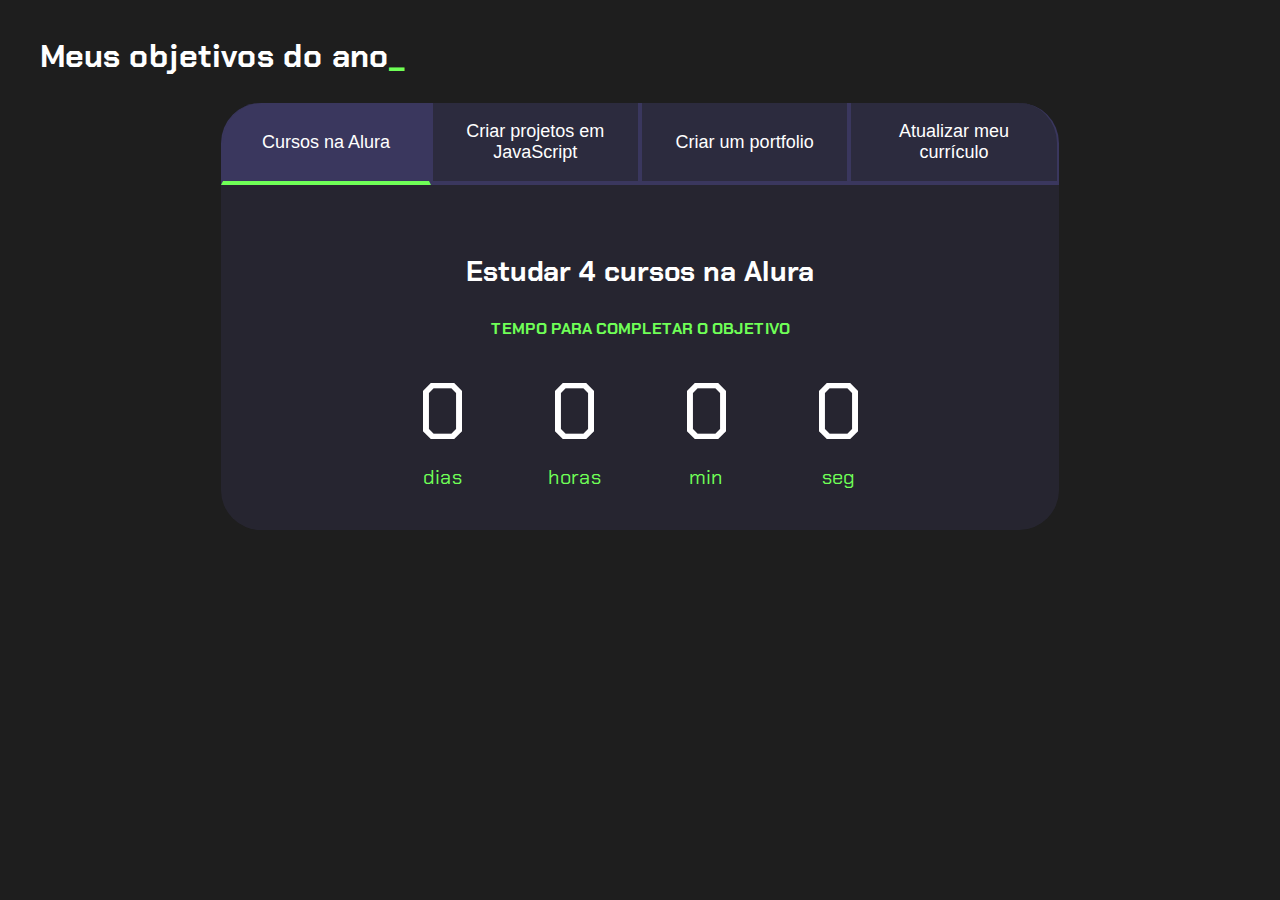
<file: index.html>
<!DOCTYPE html>
<html lang="pt-br">
<head>
  <meta charset="UTF-8">
  <meta name="viewport" content="width=device-width, initial-scale=1.0">
  <title>Meus objetivos do ano</title>
  <link rel="stylesheet" href="style.css">
</head>
<body>
  <section class="conteudo-principal">
    <h2 class="titulo-principal">Meus objetivos do ano<span>_</span></h2>
    <div class="conteudo">
    <div class="botoes">
      <button class="botao ativo">Cursos na Alura</button>
      <button class="botao ">Criar projetos em JavaScript</button>
      <button class="botao ">Criar um portfolio</button>
      <button class="botao ">Atualizar meu currículo</button>
    </div>
    <div class="abas-textos">
      <div class="aba-conteudo ativo">
        <h3 class="aba-conteudo-titulo-pricipal">Estudar 4 cursos na Alura</h3>
        <h4 class="aba-conteudo-titulos-secundario">Tempo para completar o objetivo</h4>
        <div class="contador">
          <div class="contador-digito">
            <p class="contador-digito-numero" id="dias0"></p>
            <p class="contador-digito-texto">dias</p>
          </div>
          <div class="contador-digito">
            <p class="contador-digito-numero" id="horas0"></p>
            <p class="contador-digito-texto">horas</p>
          </div>
          <div class="contador-digito">
            <p class="contador-digito-numero" id="min0"></p>
            <p class="contador-digito-texto">min</p>
          </div>
          <div class="contador-digito">
            <p class="contador-digito-numero" id="seg0"></p>
            <p class="contador-digito-texto">seg</p>
          </div>
        </div>
      </div>
      <div class="aba-conteudo ">
        <h3 class="aba-conteudo-titulo-pricipal">Criar 5 projetos em JavaScript</h3>
        <h4 class="aba-conteudo-titulos-secundario">Tempo para completar o objetivo</h4>
        <div class="contador">
          <div class="contador-digito">
            <p class="contador-digito-numero" id="dias1"></p>
            <p class="contador-digito-texto">dias</p>
          </div>
          <div class="contador-digito">
            <p class="contador-digito-numero" id="horas1"></p>
            <p class="contador-digito-texto">horas</p>
          </div>
          <div class="contador-digito">
            <p class="contador-digito-numero" id="min1"></p>
            <p class="contador-digito-texto">min</p>
          </div>
          <div class="contador-digito">
            <p class="contador-digito-numero" id="seg1"></p>
            <p class="contador-digito-texto">seg</p>
          </div>
        </div>
      </div>
      <div class="aba-conteudo ">
        <h3 class="aba-conteudo-titulo-pricipal">Criar um portfolio com meus 3 melhores projetos</h3>
        <h4 class="aba-conteudo-titulos-secundario">Tempo para completar o objetivo</h4>
        <div class="contador">
          <div class="contador-digito">
            <p class="contador-digito-numero" id="dias2"></p>
            <p class="contador-digito-texto">dias</p>
          </div>
          <div class="contador-digito">
            <p class="contador-digito-numero" id="horas2"></p>
            <p class="contador-digito-texto">horas</p>
          </div>
          <div class="contador-digito">
            <p class="contador-digito-numero" id="min2"></p>
            <p class="contador-digito-texto">min</p>
          </div>
          <div class="contador-digito">
            <p class="contador-digito-numero" id="seg2"></p>
            <p class="contador-digito-texto">seg</p>
          </div>
        </div>
      </div>
      <div class="aba-conteudo ">
        <h3 class="aba-conteudo-titulo-pricipal">Atualizar meu curriculo com os certificados da Alura</h3>
        <h4 class="aba-conteudo-titulos-secundario">Tempo para completar o objetivo</h4>
        <div class="contador">
          <div class="contador-digito">
            <p class="contador-digito-numero" id="dias3"></p>
            <p class="contador-digito-texto">dias</p>
          </div>
          <div class="contador-digito">
            <p class="contador-digito-numero" id="horas3"></p>
            <p class="contador-digito-texto">horas</p>
          </div>
          <div class="contador-digito">
            <p class="contador-digito-numero" id="min3"></p>
            <p class="contador-digito-texto">min</p>
          </div>
          <div class="contador-digito">
            <p class="contador-digito-numero" id="seg3"></p>
            <p class="contador-digito-texto">seg</p>
          </div>
        </div>
      </div>
    </div>
  </div>
  </section>
  <script src="main.js"></script>
</body>
</html>
</file>
<file: style.css>
@import url('https://fonts.googleapis.com/css2?family=Chakra+Petch:wght@400;700&display=swap');

:root{
    --cor-de-fundo: #1E1E1E;
    --verde: #6FFF57;
    --branco: #FFFFFF;
    --botao-ativo: #3A375E;
    --botao-inativo: rgba(58, 55, 94, 0.5);
    --texto-fundo: rgba(58, 55, 94, 0.3);
}

body{
    background-color: var(--cor-de-fundo);
    color: var(--branco);
    font-family: 'Chakra Petch' , sans-serif;
}


.conteudo-principal{
    display: flex;
    flex-direction: column;
    justify-content: center;
    align-items: center;
    max-width: 1200px;
    width: 100%;
    margin: 0 auto;
}

.titulo-principal{
    text-align: left;
    width: 100%;
    font-size: 32px;
}

.titulo-principal span{
    color: var(--verde);
}

.botao{
    font-family: "Crakra Petch", sans-serif;
    background-color: var(--botao-inativo);
    color: var(--branco);
    display: flex;
    justify-content: center;
    padding: 1em;
    font-size: 18px;
    align-items: center;
    width: 100%;
    border-bottom: 4px solid var(--botao-ativo);
    border-left: 2px solid var(--botao-ativo);
    border-right: 2px solid var(--botao-ativo);
    border-top: none;
}

.botao:first-child{
    border-radius: 40px 40px 0 0;
}

.botoes{
    display: block;
}

.botao.ativo{
    background-color: var(--botao-ativo);
    border-bottom: 4px solid var(--verde);
}

.abas-textos{
    background-color: var(--texto-fundo);
    padding: 40px;
    border-radius: 0 0 40px 40px;
}

.aba-conteudo.ativo{
    display: block;
}

.aba-conteudo{
    display: none;
}

.aba-conteudo-titulo-pricipal{
    font-size: 28px;
    text-align: center;
}

.aba-conteudo-titulos-secundario{
    text-align: center;
    color: var(--verde);
    text-transform: uppercase;
}

.contador{
    display: flex;
    justify-content: center;
    flex-wrap: wrap;
}

.contador-digito{
    padding: 0 16px;
    text-align: center;
    min-width: 100px;
}

.contador-digito-numero{
    font-size: 80px;
    margin: 0;

}

.contador-digito-texto{
    color: var(--verde);
    font-size: 20px;
    margin: 0;
}

@media screen and (min-width: 768px){
    .botoes{
        display: flex;
    }
    .botao:first-child{
        border-radius: 40px 0 0 0;
    }
    .botao:last-child{
        border-radius: 0 40px 0 0;
    }
}
</file>
